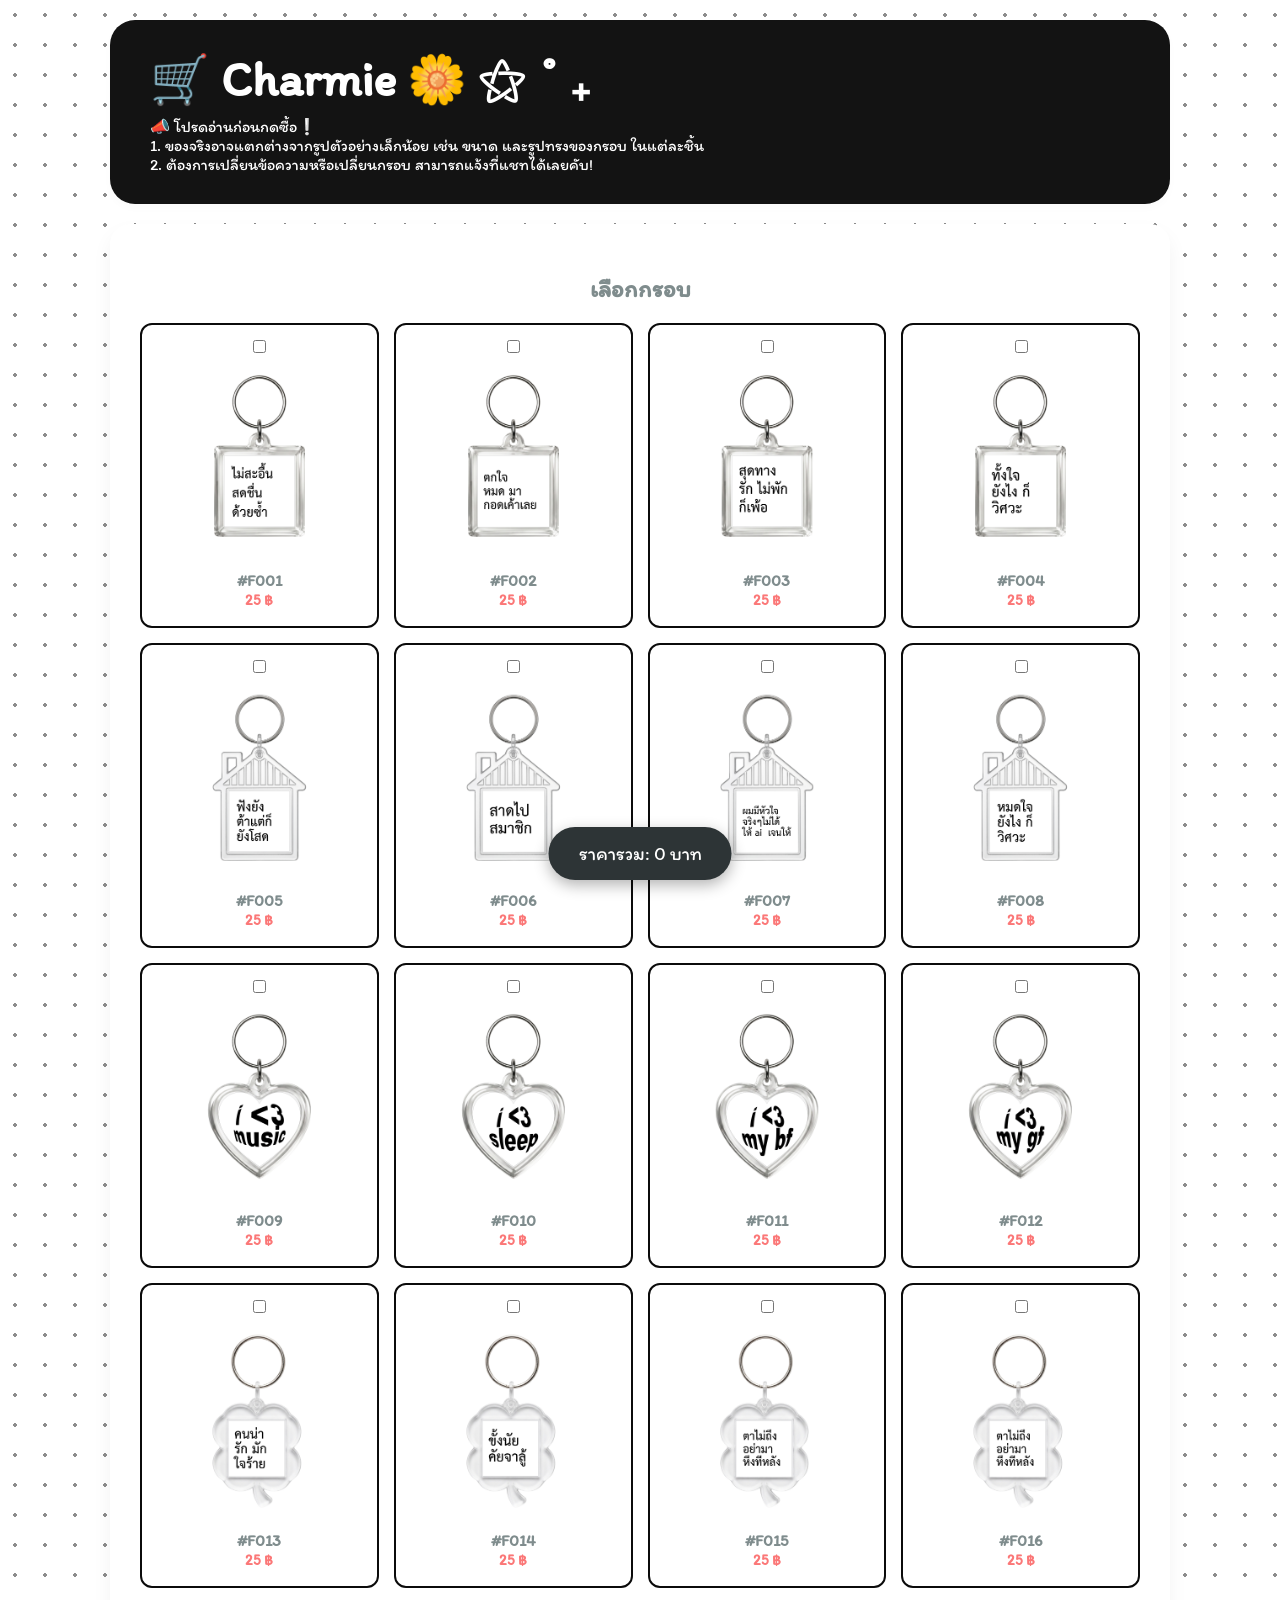
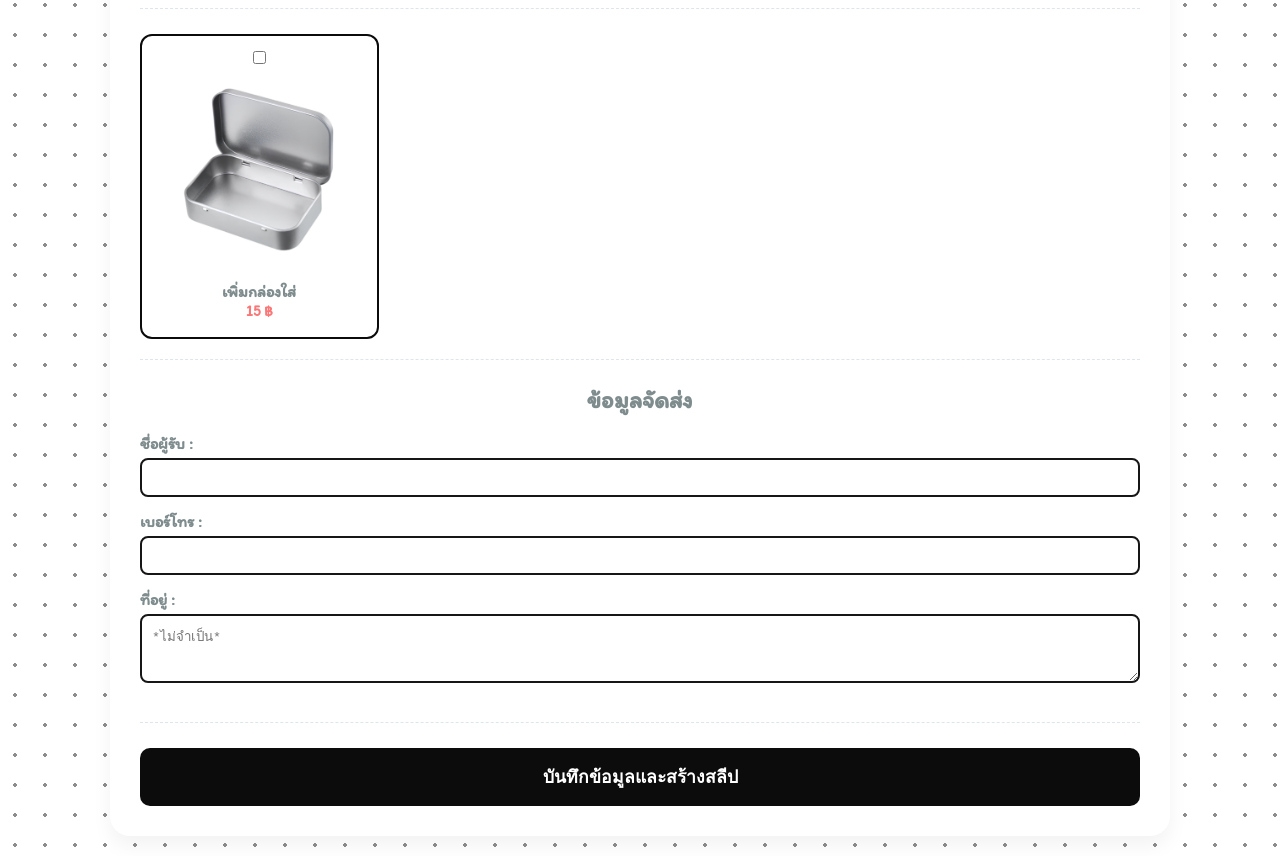
<file: index.html>
<!DOCTYPE html>
<html lang="th">
<head>
    <meta charset="UTF-8">
    <meta name="viewport" content="width=device-width, initial-scale=1.0">
    <link rel="stylesheet" href="css/style.css">
    <link href="https://fonts.googleapis.com/css2?family=Itim&display=swap" rel="stylesheet">
    <title>Charmie</title>
</head>
<body>

<div class="header">
    <div class="header-text">
        <h1>🛒 Charmie 🌼 ⚝ ˚ ₊</h1>
        <p>📣 โปรดอ่านก่อนกดซื้อ❕<br>
        1. ของจริงอาจแตกต่างจากรูปตัวอย่างเล็กน้อย เช่น ขนาด และรูปทรงของกรอบ ในแต่ละชิ้น<br>
        2. ต้องการเปลี่ยนข้อความหรือเปลี่ยนกรอบ สามารถแจ้งที่แชทได้เลยคับ!</p>
    </div>
</div>

<div class="container">
    <form id="orderForm" onsubmit="submitOrder(event)">
        <!-- 1. เลือกกรอบ -->
        <div class="section">
            <h2>เลือกกรอบ</h2>
            <div class="grid">
                <div class="option-card" onclick="selectOption('frame', this, 25, false)">
                    <input type="checkbox" name="frame" value="#F001">
                    <img src="images/img_01.png">
                    <p>#F001<br><span class="price-tag">25 ฿</span></p>
                </div>

                <div class="option-card" onclick="selectOption('frame', this, 25, false)">
                    <input type="checkbox" name="frame" value="#F002">
                    <img src="images/img_02.png">
                    <p>#F002<br><span class="price-tag">25 ฿</span></p>
                </div>

                <div class="option-card" onclick="selectOption('frame', this, 25, false)">
                    <input type="checkbox" name="frame" value="#F003">
                    <img src="images/img_03.png">
                    <p>#F003<br><span class="price-tag">25 ฿</span></p>
                </div>

                <div class="option-card" onclick="selectOption('frame', this, 25, false)">
                    <input type="checkbox" name="frame" value="#F004">
                    <img src="images/img_04.png">
                    <p>#F004<br><span class="price-tag">25 ฿</span></p>
                </div>

                <div class="option-card" onclick="selectOption('frame', this, 25, false)">
                    <input type="checkbox" name="frame" value="#F005">
                    <img src="images/img_05.png">
                    <p>#F005<br><span class="price-tag">25 ฿</span></p>
                </div>

                <div class="option-card" onclick="selectOption('frame', this, 25, false)">
                    <input type="checkbox" name="frame" value="#F006">
                    <img src="images/img_06.png">
                    <p>#F006<br><span class="price-tag">25 ฿</span></p>
                </div>

                <div class="option-card" onclick="selectOption('frame', this, 25, false)">
                    <input type="checkbox" name="frame" value="#F007">
                    <img src="images/img_07.png">
                    <p>#F007<br><span class="price-tag">25 ฿</span></p>
                </div>

                <div class="option-card" onclick="selectOption('frame', this, 25, false)">
                    <input type="checkbox" name="frame" value="#F008">
                    <img src="images/img_08.png">
                    <p>#F008<br><span class="price-tag">25 ฿</span></p>
                </div>

                <div class="option-card" onclick="selectOption('frame', this, 25, false)">
                    <input type="checkbox" name="frame" value="#F009">
                    <img src="images/img_09.png">
                    <p>#F009<br><span class="price-tag">25 ฿</span></p>
                </div>

                <div class="option-card" onclick="selectOption('frame', this, 25, false)">
                    <input type="checkbox" name="frame" value="#F010">
                    <img src="images/img_10.png">
                    <p>#F010<br><span class="price-tag">25 ฿</span></p>
                </div>

                <div class="option-card" onclick="selectOption('frame', this, 25, false)">
                    <input type="checkbox" name="frame" value="#F011">
                    <img src="images/img_11.png">
                    <p>#F011<br><span class="price-tag">25 ฿</span></p>
                </div>

                <div class="option-card" onclick="selectOption('frame', this, 25, false)">
                    <input type="checkbox" name="frame" value="#F012">
                    <img src="images/img_12.png">
                    <p>#F012<br><span class="price-tag">25 ฿</span></p>
                </div>

                <div class="option-card" onclick="selectOption('frame', this, 25, false)">
                    <input type="checkbox" name="frame" value="#F013">
                    <img src="images/img_13.png">
                    <p>#F013<br><span class="price-tag">25 ฿</span></p>
                </div>

                <div class="option-card" onclick="selectOption('frame', this, 25, false)">
                    <input type="checkbox" name="frame" value="#F014">
                    <img src="images/img_14.png">
                    <p>#F014<br><span class="price-tag">25 ฿</span></p>
                </div>

                <div class="option-card" onclick="selectOption('frame', this, 25, false)">
                    <input type="checkbox" name="frame" value="#F015">
                    <img src="images/img_15.png">
                    <p>#F015<br><span class="price-tag">25 ฿</span></p>
                </div>

                <div class="option-card" onclick="selectOption('frame', this, 25, false)">
                    <input type="checkbox" name="frame" value="#F016">
                    <img src="images/img_16.png">
                    <p>#F016<br><span class="price-tag">25 ฿</span></p>
                </div>
            </div>
        </div>

        <!-- 2. บริการเสริม (เพิ่มกล่องใส่ +10 บาท) -->
        <div class="section">
            <div class="grid">
                <div class="option-card" onclick="toggleBox(this)">
                    <input type="checkbox" id="boxOption" name="box" value="กล่องใส่">
                    <img src="images/img_17.png">
                    <p>เพิ่มกล่องใส่<br><span class="price-tag">15 ฿</span></p>
                </div>
            </div>
        </div>

        <!-- 4. ข้อมูลลูกค้า -->
        <div class="section">
            <h2>ข้อมูลจัดส่ง</h2>
            <div class="form-group"><label>ชื่อผู้รับ :</label><input type="text" id="customerName" required></div>
            <div class="form-group"><label>เบอร์โทร :</label><input type="text" id="customerPhone"></div>
            <div class="form-group"><label>ที่อยู่ :</label><textarea id="customerAddress" rows="3" placeholder="*ไม่จำเป็น*"></textarea></div>
        </div>

        <button type="submit" id="submitBtn" class="btn-submit">บันทึกข้อมูลและสร้างสลีป</button>
        <div id="loadingText" style="display: none;">กดแล้วกรุณารอสักครู่น้า</div>
    </form>

    <!-- สลีป -->
    <div id="slipResult" style="display: none;">
        <h3 style="text-align: center;">ใบสรุปคำสั่งซื้อ</h3>
        <p style="text-align: center; font-size: 0.8rem; color: green;">สั่งซื้อสำเร็จ!</p>
        <hr style="border: 1px dashed #000;">
        <div class="slip-item"><span>กรอบ:</span> <span id="slipFrame">-</span></div>
        <div class="slip-item"><span>กล่องใส่:</span> <span id="slipBox">ไม่รับ</span></div>
        <hr style="border: 1px dashed #000;">
        <div class="slip-item"><span>ชื่อผู้รับ :</span> <span id="slipCustName">-</span></div>
        <div class="slip-item"><span>เบอร์โทร :</span> <span id="slipCustPhone">-</span></div>
        <div class="slip-item"><span>ที่อยู่ :</span> <span id="slipCustAddress">-</span></div>
        <div class="slip-total"><span>ยอดรวมทั้งสิ้น:</span> <span id="slipTotal">0 ฿</span></div>
    </div>
</div>

<div class="total-sticky">ราคารวม: <span id="runtimePrice">0</span> บาท</div>

<script>
    const SCRIPT_URL = "https://script.google.com/macros/s/AKfycbx1ZxXKPt4SAk_79OIVd2TLjkD-UpBrY2MrzsARDF6n2y3Au7FiUCHXkeg3Dp2uKYLvzg/exec";

    let selectedItems = {
        frames: {},
        charms: {}
    };
    let base64Image = ""; 

    function selectOption(type, element, price, hasName) {
        const input = element.querySelector('input');
        
        element.classList.toggle('selected');
        input.checked = element.classList.contains('selected');

        const value = input.value;
        const groupKey = type === 'frame' ? 'frames' : 'charms';

        if (input.checked) {
            selectedItems[groupKey][value] = { price: price, qty: 1 };
        } else {
            delete selectedItems[groupKey][value];
        }

        updateTotalPrice();

        if (type === 'frame') {
            const nameInputGroup = document.getElementById('nameInputGroup');
            const customNameInput = document.getElementById('customName');

            const allSelectedCards = document.querySelectorAll('.option-card.selected');
            let isAnyFrameNeedName = false;

            allSelectedCards.forEach(card => {
                if (card.getAttribute('onclick') && card.getAttribute('onclick').includes('true')) {
                    isAnyFrameNeedName = true;
                }
            });

            if (nameInputGroup && customNameInput) {
                if (isAnyFrameNeedName) {
                    nameInputGroup.style.display = 'block';
                    customNameInput.required = true;
                } else {
                    nameInputGroup.style.display = 'none';
                    customNameInput.required = false;
                }
            }
        }
    }

    // ฟังก์ชันเลือก/ยกเลิกกล่องใส่ (+10 บาท)
    function toggleBox(element) {
        const input = element.querySelector('input');
        element.classList.toggle('selected');
        input.checked = element.classList.contains('selected');
        updateTotalPrice();
    }

    function updateTotalPrice() {
        let total = 0;
        
        for (let key in selectedItems.frames) {
            total += selectedItems.frames[key].price * selectedItems.frames[key].qty;
        }
        for (let key in selectedItems.charms) {
            total += selectedItems.charms[key].price * selectedItems.charms[key].qty;
        }

        // เพิ่มราคา 10 บาทหากเลือกกล่องใส่
        const boxInput = document.getElementById('boxOption');
        if (boxInput && boxInput.checked) {
            total += 15;
        }

        document.getElementById('runtimePrice').innerText = total;
        return total;
    }

    function previewImage(input) {
        const preview = document.getElementById('imgPreview');
        if (input.files && input.files[0]) {
            const reader = new FileReader();
            reader.onload = function(e) {
                if (preview) {
                    preview.src = e.target.result;
                    preview.style.display = 'block';
                }
                base64Image = e.target.result; 
            }
            reader.readAsDataURL(input.files[0]);
        }
    }

    function submitOrder(event) {
        event.preventDefault();
        
        const selectedFramesList = Object.keys(selectedItems.frames).join(", ") || "ไม่ได้เลือกกรอบ";
        const finalPrice = updateTotalPrice();
        
        if (finalPrice === 0) {
            alert("กรุณาเลือกสินค้าอย่างน้อย 1 รายการก่อนสั่งซื้อ");
            return;
        }
    
        document.getElementById('submitBtn').disabled = true;
        document.getElementById('loadingText').style.display = 'block';
    
        let inputNameValue = "ไม่ใส่ชื่อ";
        const customNameEl = document.getElementById('customName');
        if (customNameEl && customNameEl.value.trim() !== "") {
            inputNameValue = customNameEl.value.trim();
        }

        // ตรวจสอบสถานะกล่องใส่
        const isBoxChecked = document.getElementById('boxOption').checked;
        const boxText = isBoxChecked ? "รับกล่อง (+10 ฿)" : "ไม่รับ";
    
        const orderData = {
            frame: selectedFramesList,
            box: boxText,
            customName: inputNameValue, 
            custName: document.getElementById('customerName').value,
            custPhone: document.getElementById('customerPhone').value,
            custAddress: document.getElementById('customerAddress').value,
            totalPrice: finalPrice, 
            image: base64Image
        };
    
        fetch(SCRIPT_URL, {
            method: "POST",
            mode: "no-cors", 
            headers: { "Content-Type": "application/json" },
            body: JSON.stringify(orderData)
        })
        .then(() => {
            document.getElementById('loadingText').style.display = 'none';
            document.getElementById('submitBtn').disabled = false;
            
            // อัปเดตข้อมูลบนสลีป
            document.getElementById('slipFrame').innerText = orderData.frame;
            document.getElementById('slipBox').innerText = orderData.box;
            document.getElementById('slipCustName').innerText = orderData.custName;
            document.getElementById('slipCustPhone').innerText = orderData.custPhone;
            document.getElementById('slipCustAddress').innerText = orderData.custAddress;
            document.getElementById('slipTotal').innerText = orderData.totalPrice + ' ฿';
            
            document.getElementById('slipResult').style.display = 'block';
            document.getElementById('slipResult').scrollIntoView({ behavior: 'smooth' });
        })
        .catch(error => {
            alert("เกิดข้อผิดพลาดในการบันทึกข้อมูล กรุณาลองใหม่อีกครั้ง");
            console.error(error);
            document.getElementById('submitBtn').disabled = false;
            document.getElementById('loadingText').style.display = 'none';
        });
    }

    updateTotalPrice();
</script>
</body>
</html>
</file>
<file: css/style.css>
:root {
    --primary: #504949;
    --secondary: #ffeaa7;
    --dark: #2d3436;
    --light: #f5f6fa;
}

body {
    font-family: 'Segoe UI', Tahoma, Geneva, Verdana, sans-serif, 'Helvetica Neue', Arial, sans-serif;
    background-color: var(--light);
    color: var(--dark);
    margin: 0;
    padding: 20px;
    font-family: 'Itim', cursive;
    background-color: #ffffff;
    background-image: radial-gradient(rgba(92, 92, 92, 0.7) 2px, transparent 2px);
     background-size: 30px 30px;
}


.header {
    background-color: #131313; 
    max-width: 1060px;        
    width: 100%;
    margin: 0 auto 20px auto;
    padding: 30px 40px;        
    border-radius: 25px;       
    box-shadow: 0 4px 10px rgba(0,0,0,0.02);
    box-sizing: border-box;
    text-align: left; 
    display: flex;
    flex-direction: column;
    justify-content: center;
}


.header h1 {
    margin: 0 0 8px 0;
    color: #ffffff;       
    font-size: 3rem;
    font-weight: bold;
    text-align: left;   

}


.header p {
    margin: 0;
    color: #ffffff;      
    font-size: 1rem;
    text-align: left !important; 
}

.container {
    max-width: 1000px;
    /* ขยายจาก 600px เป็น 900px */
    margin: 0 auto;
    background: #ffffff;
    padding: 30px;
    border-radius: 20px;
    box-shadow: 0 10px 20px rgba(0, 0, 0, 0.05);
}

h1,
h2 {
    text-align: center;
    color: #7f8c8d;
}

.section {
    margin-bottom: 25px;
    padding-bottom: 20px;
    border-bottom: 1px dashed #dfe6e9;
}

.grid {
    display: grid;
    grid-template-columns: repeat(4, 1fr);
    /* เปลี่ยนเป็นเรียง 4 อัน */
    gap: 15px;
    margin-top: 10px;
}

/* ปรับการ์ดตัวเลือกให้ขยายใหญ่ขึ้นและแสดงผลสวยงาม */
.option-card {
    border: 2px solid #0b0b0b;
    border-radius: 12px;
    padding: 12px;
    text-align: center;
    cursor: pointer;
    position: relative;
    transition: all 0.2s ease;
    background: #fff;
}

/* ปรับขนาดรูปภาพในกรอบให้สูงและใหญ่ขึ้นเต็มสัดส่วน */
.option-card img {
    width: 100%;
    height: 200px;
    /* ขยายความสูงรูปภาพจาก 120px เป็น 160px ให้เห็นลายกรอบชัดๆ */
    object-fit: cover;
    border-radius: 8px;
}

.option-card p {
    margin: 10px 0 5px;
    font-weight: bold;
    color: #7f8c8d;
}

.option-card .price-tag {
    color: rgb(251, 119, 119)
}

.option-card input[type="radio"] {
    position: absolute;
    top: 10px;
    right: 10px;
}

.option-card:hover {
    border-color: #a8a8a8;
}

.option-card.selected {
    border-color: #a8a8a8;
    background-color: #ffffff;
}

.price-tag {
    color: var(--primary);
    font-weight: bold;
    font-size: 0.9em;
}

.form-group {
    margin-bottom: 15px;
}

label {
    display: block;
    margin-bottom: 5px;
    font-weight: bold;
}

input[type="text"],
textarea,
input[type="file"] {
    width: 100%;
    padding: 10px;
    border: 2px solid #161616;
    border-radius: 8px;
    box-sizing: border-box;
}

.total-sticky {
    position: fixed;
    bottom: 20px;
    left: 50%;
    transform: translateX(-50%);
    background: var(--dark);
    color: white;
    padding: 15px 30px;
    border-radius: 30px;
    font-size: 1.2rem;
    box-shadow: 0 5px 15px rgba(0,0,0,0.3);
    z-index: 100;
}

button.btn-submit {
    display: block;
    width: 100%;
    padding: 15px;
    background: #0c0c0c;
    color: white;
    border: none;
    border-radius: 10px;
    font-size: 1.1rem;
    font-weight: bold;
    cursor: pointer;
    margin-top: 20px;

}

/* Style ของสลีปสรุปผล */
#slipResult {
    display: none;
    margin-top: 30px;
    background: #fff;
    border: 2px solid var(--dark);
    padding: 20px;
    border-radius: 10px;
    position: relative;
}

#slipResult::before,
#slipResult::after {
    content: "";
    position: absolute;
    left: 0;
    right: 0;
    height: 10px;
    background-size: 20px 10px;
}

#slipResult::before {
    top: -10px;
    background-image: linear-gradient(135deg, #fff 25%, transparent 25%), linear-gradient(225deg, #fff 25%, transparent 25%);
}

.slip-item {
    display: flex;
    justify-content: space-between;
    margin-bottom: 8px;
}

label {
    font-weight: bold;
    color: #7f8c8d;
}

.slip-total {
    border-top: 2px dashed var(--dark);
    margin-top: 15px;
    padding-top: 15px;
    font-size: 1.3rem;
    font-weight: bold;
    display: flex;
    justify-content: space-between;
}

.preview-img {
    max-width: 100px;
    max-height: 100px;
    margin-top: 5px;
    border-radius: 5px;
    display: none;
}

@media (max-width: 768px) {
    .grid {
        grid-template-columns: repeat(2, 1fr);
    }

    .container {
        padding: 15px;
    }
}
</file>
